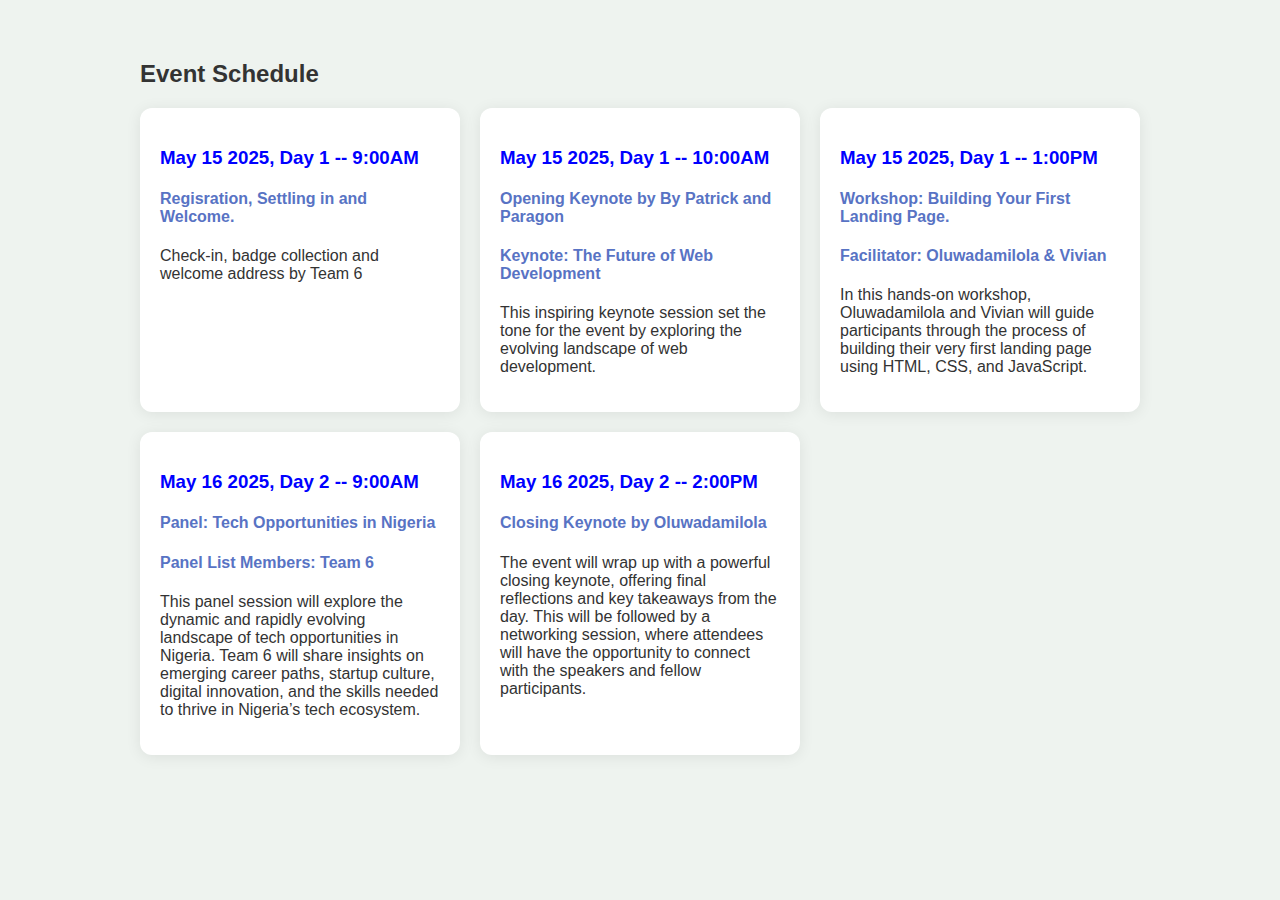
<file: LANDING PAGE/Index.html>
<!DOCTYPE html>
<html lang="en">
<head>
    <meta charset="UTF-8">
    <meta name="viewport" content="width=device-width, initial-scale=1.0">
    <title>Landing Page Event Schedule</title>
    <link rel="stylesheet" href="Index.css">
</head>
<body>
    <section>
        <h2>Event Schedule</h2>
        <div class="cards">
            <div class="card 1">
                <h3>May 15 2025, Day 1 -- 9:00AM</h3>
                <H4>Regisration, Settling in and Welcome.</H4>

                <p>Check-in, badge collection and welcome address by Team 6 </p>
            </div>
            <div class="card 2">
                <h3>May 15 2025, Day 1 -- 10:00AM</h3>
                
                <H4>Opening Keynote by By Patrick and Paragon</H4>
                <h4>Keynote: The Future of Web Development</H4>
                <p>This inspiring keynote session set the tone for the event by exploring 
                    the evolving landscape of web development. 
                </p>
            </div>
            <div class="card 3">
                <h3>May 15 2025, Day 1 -- 1:00PM</h3>
                <H4>Workshop: Building Your First Landing Page.</H4>

                    <H4>Facilitator: Oluwadamilola & Vivian</H4>
                     <p>In this hands-on workshop, Oluwadamilola and Vivian will guide participants through the process of 
                    building their very first landing page using HTML, CSS, and JavaScript.  </p>
            </div>
            <div class="card 4">
                <h3>May 16 2025, Day 2 -- 9:00AM</h3>
                <h4>Panel: Tech Opportunities in Nigeria</h4>
                <H4>Panel List Members: Team 6</H4>
                <p>This panel session will explore the dynamic and rapidly evolving landscape of tech opportunities in Nigeria. 
                    Team 6 will share insights on emerging career paths, startup culture, digital innovation, 
                    and the skills needed to thrive in Nigeria’s tech ecosystem.
                </p>
            </div>
                <div class="card 5">
                    <h3>May 16 2025, Day 2 -- 2:00PM</h3>
                    <H4>Closing Keynote by Oluwadamilola</H4>
                    <p>The event will wrap up with a powerful closing keynote, offering final reflections and key takeaways from the day.
                         This will be followed by a networking session, where attendees will have the opportunity to connect with the speakers
                          and fellow participants.</p>
                </div>
        </div>
    </section>
</body>
</html>
</file>
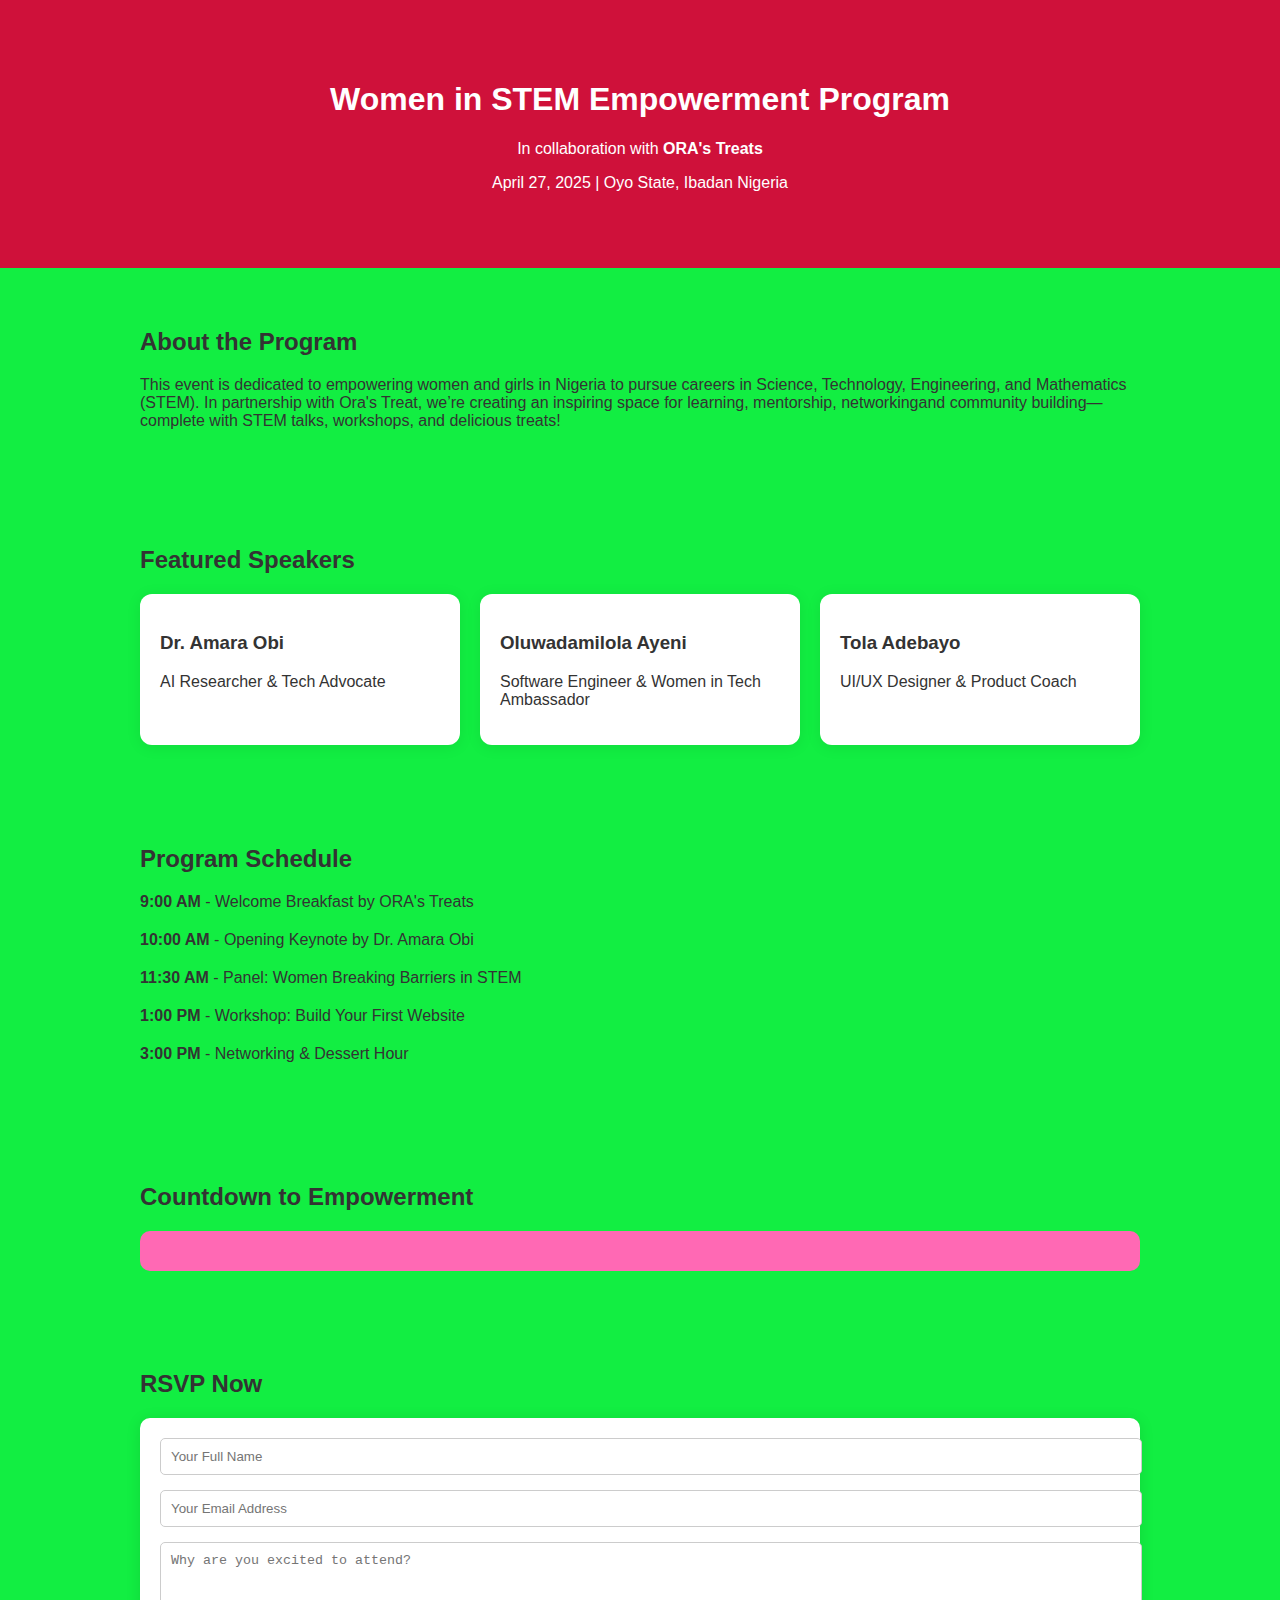
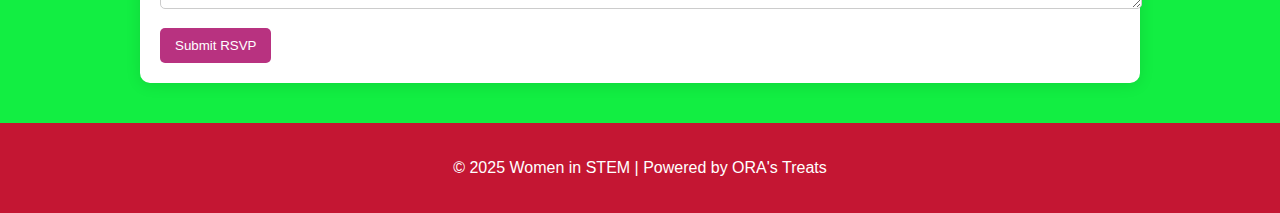
<file: stem.html>
<!DOCTYPE html>
<html lang="en">
<head>
  <meta charset="UTF-8" />
  <meta name="viewport" content="width=device-width, initial-scale=1.0"/>
  <title>Women in STEM | Empowerment Program</title>
  <link rel="stylesheet" href="stem.css">
  
</head>
<body>

  <!-- Hero Section -->
  <header>
    <h1>Women in STEM Empowerment Program</h1>
    <p>In collaboration with <strong>ORA's Treats</strong></p>
    <p>April 27, 2025 | Oyo State, Ibadan Nigeria</p>
  </header>

  <!-- About Section -->
  <section>
    <h2>About the Program</h2>
    <p>This event is dedicated to empowering women and girls in Nigeria to pursue careers in Science,
       Technology, Engineering, and Mathematics (STEM). In partnership with Ora's Treat,
        we’re creating an inspiring space for learning, mentorship, 
        networkingand community building—complete with STEM talks, workshops, and delicious treats!</p>
  </section>

  <!-- Speakers Section -->
  <section>
    <h2>Featured Speakers</h2>
    <div class="cards">
      <div class="card">
        <h3>Dr. Amara Obi</h3>
        <p>AI Researcher & Tech Advocate</p>
      </div>
      <div class="card">
        <h3>Oluwadamilola Ayeni</h3>
        <p>Software Engineer & Women in Tech Ambassador</p>
      </div>
      <div class="card">
        <h3>Tola Adebayo</h3>
        <p>UI/UX Designer & Product Coach</p>
      </div>
    </div>
  </section>

  <!-- Schedule Section -->
  <section>
    <h2>Program Schedule</h2>
    <div class="schedule-item">
      <strong>9:00 AM</strong> - Welcome Breakfast by ORA's Treats
    </div>
    <div class="schedule-item">
      <strong>10:00 AM</strong> - Opening Keynote by Dr. Amara Obi
    </div>
    <div class="schedule-item">
      <strong>11:30 AM</strong> - Panel: Women Breaking Barriers in STEM
    </div>
    <div class="schedule-item">
      <strong>1:00 PM</strong> - Workshop: Build Your First Website
    </div>
    <div class="schedule-item">
      <strong>3:00 PM</strong> - Networking & Dessert Hour
    </div>
  </section>

  <!-- Countdown Timer -->
  <section>
    <h2>Countdown to Empowerment</h2>
    <div id="countdown"></div>
  </section>

  <!-- RSVP Form -->
  <section>
    <h2>RSVP Now</h2>
    <form>
      <input type="text" placeholder="Your Full Name" required />
      <input type="email" placeholder="Your Email Address" required />
      <textarea placeholder="Why are you excited to attend?" rows="3"></textarea>
      <button type="submit">Submit RSVP</button>
    </form>
  </section>

  <!-- Footer -->
  <footer>
    <p>&copy; 2025 Women in STEM | Powered by ORA's Treats</p>
  </footer>

  <!-- Countdown Script -->
  <script>
    const countdown = () => {
      const eventDate = new Date("April 27, 2025 09:00:00").getTime();
      const now = new Date().getTime();
      const gap = eventDate - now;

      const second = 1000,
            minute = second * 60,
            hour = minute * 60,
            day = hour * 24;

      const d = Math.floor(gap / day);
      const h = Math.floor((gap % day) / hour);
      const m = Math.floor((gap % hour) / minute);
      const s = Math.floor((gap % minute) / second);

      document.getElementById("countdown").innerHTML =
        `${d}d ${h}h ${m}m ${s}s`;

      if (gap < 0) {
        document.getElementById("countdown").innerHTML = "The event has begun!";
      }
    };

    setInterval(countdown, 1000);
  </script>
</body>
</html>
</file>
<file: LANDING PAGE/Index.css>
body {
    font-family: 'Segoe UI', sans-serif;
    margin: 0;
    padding: 0;
    background-color: #ebf1ecd5;
    color: #333;
  }
  section {
    padding: 40px 20px;
    max-width: 1000px;
    margin: auto;
  }
  .cards {
    display: grid;
    grid-template-columns: repeat(auto-fit, minmax(250px, 1fr));
    gap: 20px;
  }

  .card {
    background: white;
    padding: 20px;
    border-radius: 12px;
    box-shadow: 0 2px 15px rgba(0,0,0,0.08);
  }

  .card h3 {
    color: blue;}
    .card h4{
        color: rgb(88, 115, 196);
    }
</file>
<file: stem.css>
body {
    font-family: 'Segoe UI', sans-serif;
    margin: 0;
    padding: 0;
    background-color: #12ee42;
    color: #333;
  }

  header {
    background: #cf113a;
    color: white;
    padding: 60px 20px;
    text-align: center;
  }

  section {
    padding: 40px 20px;
    max-width: 1000px;
    margin: auto;
  }

  .cards {
    display: grid;
    grid-template-columns: repeat(auto-fit, minmax(250px, 1fr));
    gap: 20px;
  }

  .card {
    background: white;
    padding: 20px;
    border-radius: 12px;
    box-shadow: 0 2px 15px rgba(0,0,0,0.08);
  }

  .schedule-item {
    margin-bottom: 20px;
  }

  #countdown {
    font-size: 2rem;
    text-align: center;
    background: #ff69b4;
    color: white;
    padding: 20px;
    border-radius: 10px;
  }

  form {
    background: white;
    padding: 20px;
    border-radius: 10px;
    box-shadow: 0 2px 15px rgba(0,0,0,0.1);
  }

  input, textarea {
    width: 100%;
    padding: 10px;
    margin-bottom: 15px;
    border-radius: 5px;
    border: 1px solid #ccc;
  }

  button {
    background: #b83280;
    color: white;
    padding: 10px 15px;
    border: none;
    border-radius: 5px;
    cursor: pointer;
  }

  footer {
    text-align: center;
    padding: 20px;
    background: #c41633;
    color: white;
  }
</file>
